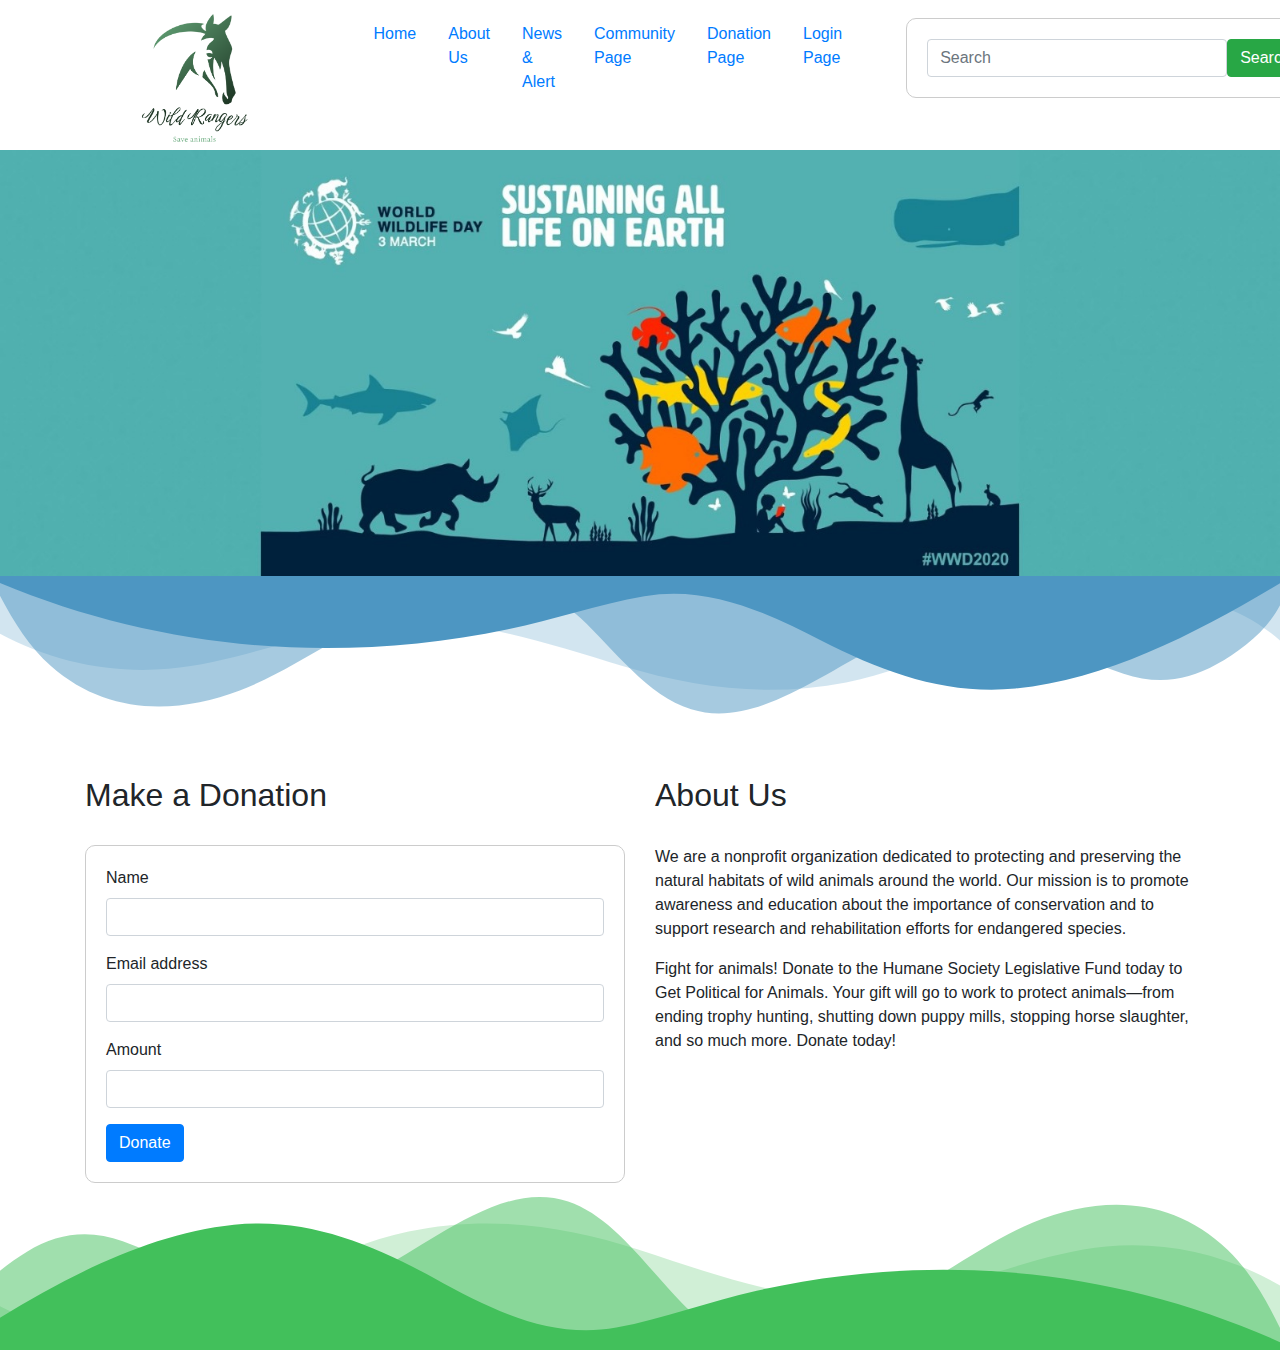
<file: donation.html>
<!DOCTYPE html>
<html>
  <head>
    <meta charset="utf-8">
    <title>Donate for Wild Animals</title>
    <link rel="stylesheet" href="https://maxcdn.bootstrapcdn.com/bootstrap/4.0.0/css/bootstrap.min.css">
    <script src="https://ajax.googleapis.com/ajax/libs/jquery/3.2.1/jquery.min.js"></script>
    <script src="https://maxcdn.bootstrapcdn.com/bootstrap/4.0.0/js/bootstrap.min.js"></script>
    <link rel="stylesheet" href="css/styles.css">
	<style>
  h2 {
    margin-top: 50px;
    margin-bottom: 30px;
  }

  form {
    border: 1px solid #ccc;
    padding: 20px;
    border-radius: 10px;
  }

  input[type="text"],
  input[type="email"],
  input[type="number"] {
    margin-bottom: 10px;
  }
  .custom-shape-divider-top-1683532098 {
    position: relative;
    top: 0;
    left: 0;
    width: 100%;
    overflow: hidden;
    line-height: 0;
}

.custom-shape-divider-top-1683532098 svg {
    position: relative;
    display: block;
    width: calc(100% + 1.3px);
    height: 150px;
}

.custom-shape-divider-top-1683532098 .shape-fill {
    fill: #4D96C2;
}
.custom-shape-divider-bottom-1683527203 {
    position: relative;
    bottom: 0;
    left: 0;
    width: 100%;
    overflow: hidden;
    line-height: 0;
    transform: rotate(180deg);
}

.custom-shape-divider-bottom-1683527203 svg {
    position: relative;
    display: block;
    width: calc(103% + 1.3px);
    height: 167px;
}

.custom-shape-divider-bottom-1683527203 .shape-fill {
    fill: #42C05B;
}

</style>

  </head>
<body>
    <header>
        <nav class="navbar navbar-expand-lg w-100 " style="z-index: 100;">
            <div class="container-fluid" style="margin-top: -30px;">
                <a class="navbar-brand " style="margin-right: 100px; margin-top: -10px;" href="#"><span> <img
                            src="/img/Vista Logos/logo-transparent-png.png" height="150"></span></a>
                <button class="navbar-toggler" type="button" data-bs-toggle="collapse"
                    data-bs-target="#navbarSupportedContent" aria-controls="navbarSupportedContent"
                    aria-expanded="false" aria-label="Toggle navigation">
                    <span class="navbar-toggler-icon"></span>
                </button>
                <div class="collapse navbar-collapse" style="margin-top: -50px;" id="navbarSupportedContent">
                    <ul class="navbar-nav me-auto mb-2 mb-lg-0">
                        <li class="nav-item mx-2">
                            <a class="nav-link" aria-current="page" href="index.html">Home</a>
                        </li>
                        <li class="nav-item mx-2">
                            <a class="nav-link" href="about.html">About Us</a>
                        </li>
                        <li class="nav-item mx-2">
                            <a class="nav-link" href="news.html">News & Alert</a>
                        </li>
                        <li class="nav-item mx-2">
                            <a class="nav-link" href="community.html">Community Page</a>
                        </li>
                        <li class="nav-item mx-2">
                            <a class="nav-link" href="donation.html">Donation Page</a>
                        </li>
                        <li class="nav-item mx-2">
                            <a class="nav-link" href="login.html">Login Page</a>
                        </li>
                    </ul>
                    <form class="d-flex ml-5" role="search">
                        <input class="form-control me-2" type="search" placeholder="Search" aria-label="Search"
                            style="width:300px;">
                        <button class="btn btn-success" type="submit">Search</button>
                    </form>
                </div>
            </div>
        </nav>
    </header>
<div style="margin-top: 150px;">
	<img src="img/wild.jpeg" class="img-fluid" alt="Responsive image" style="width:100%;">
</div>
<div class="custom-shape-divider-top-1683532098">
    <svg data-name="Layer 1" xmlns="http://www.w3.org/2000/svg" viewBox="0 0 1200 120" preserveAspectRatio="none">
        <path d="M0,0V46.29c47.79,22.2,103.59,32.17,158,28,70.36-5.37,136.33-33.31,206.8-37.5C438.64,32.43,512.34,53.67,583,72.05c69.27,18,138.3,24.88,209.4,13.08,36.15-6,69.85-17.84,104.45-29.34C989.49,25,1113-14.29,1200,52.47V0Z" opacity=".25" class="shape-fill"></path>
        <path d="M0,0V15.81C13,36.92,27.64,56.86,47.69,72.05,99.41,111.27,165,111,224.58,91.58c31.15-10.15,60.09-26.07,89.67-39.8,40.92-19,84.73-46,130.83-49.67,36.26-2.85,70.9,9.42,98.6,31.56,31.77,25.39,62.32,62,103.63,73,40.44,10.79,81.35-6.69,119.13-24.28s75.16-39,116.92-43.05c59.73-5.85,113.28,22.88,168.9,38.84,30.2,8.66,59,6.17,87.09-7.5,22.43-10.89,48-26.93,60.65-49.24V0Z" opacity=".5" class="shape-fill"></path>
        <path d="M0,0V5.63C149.93,59,314.09,71.32,475.83,42.57c43-7.64,84.23-20.12,127.61-26.46,59-8.63,112.48,12.24,165.56,35.4C827.93,77.22,886,95.24,951.2,90c86.53-7,172.46-45.71,248.8-84.81V0Z" class="shape-fill"></path>
    </svg>
</div>
	
	
  <div class="container">
  
    <div class="row">
      <div class="col-md-6">
        <h2>Make a Donation</h2>
        <form>
          <div class="form-group">
            <label for="name">Name</label>
            <input type="text" class="form-control" id="name" required>
          </div>
          <div class="form-group">
            <label for="email">Email address</label>
            <input type="email" class="form-control" id="email" required>
          </div>
          <div class="form-group">
            <label for="amount">Amount</label>
            <input type="number" class="form-control" id="amount" required>
          </div>
          <button type="submit" class="btn btn-primary">Donate</button>
        </form>
      </div>
      <div class="col-md-6">
        <h2>About Us</h2>
        <p>We are a nonprofit organization dedicated to protecting and preserving the natural habitats of wild animals around the world. Our mission is to promote awareness and education about the importance of conservation and to support research and rehabilitation efforts for endangered species.</p>
		<p>Fight for animals!
			Donate to the Humane Society Legislative Fund today to Get Political for Animals. Your gift will go to work to protect animals—from ending trophy hunting, shutting down puppy mills, stopping horse slaughter, and so much more.

				Donate today!

		</p>
      </div>
    
  </div>
 </div>
 <div class="custom-shape-divider-bottom-1683527203">
    <svg data-name="Layer 1" xmlns="http://www.w3.org/2000/svg" viewBox="0 0 1200 120" preserveAspectRatio="none">
        <path d="M0,0V46.29c47.79,22.2,103.59,32.17,158,28,70.36-5.37,136.33-33.31,206.8-37.5C438.64,32.43,512.34,53.67,583,72.05c69.27,18,138.3,24.88,209.4,13.08,36.15-6,69.85-17.84,104.45-29.34C989.49,25,1113-14.29,1200,52.47V0Z" opacity=".25" class="shape-fill"></path>
        <path d="M0,0V15.81C13,36.92,27.64,56.86,47.69,72.05,99.41,111.27,165,111,224.58,91.58c31.15-10.15,60.09-26.07,89.67-39.8,40.92-19,84.73-46,130.83-49.67,36.26-2.85,70.9,9.42,98.6,31.56,31.77,25.39,62.32,62,103.63,73,40.44,10.79,81.35-6.69,119.13-24.28s75.16-39,116.92-43.05c59.73-5.85,113.28,22.88,168.9,38.84,30.2,8.66,59,6.17,87.09-7.5,22.43-10.89,48-26.93,60.65-49.24V0Z" opacity=".5" class="shape-fill"></path>
        <path d="M0,0V5.63C149.93,59,314.09,71.32,475.83,42.57c43-7.64,84.23-20.12,127.61-26.46,59-8.63,112.48,12.24,165.56,35.4C827.93,77.22,886,95.24,951.2,90c86.53-7,172.46-45.71,248.8-84.81V0Z" class="shape-fill"></path>
    </svg>
</div>
</body>

</html>
</file>
<file: css/styles.css>
* {
    margin: 0;
    padding: 0;
    box-sizing: border-box;
    font-family: sans-serif;
}

body {
    background-color: white;
    min-height: 100vh;
    overflow-x: hidden;
}

header {
    position: absolute;
    top: 0;
    left: 0;
    width: 100%;
    padding: 30px 100px;
    display: flex;
    justify-content: flex-start;
    align-items: center;
    /* z-index: 100; */

}

.logo {
    font-size: 2em;
    color: #359381;
    pointer-events: none;
    margin-right: 350px;
}

.navi a {
    text-decoration: none;
    color: #359381;
    padding: 6px 15px;
    border-radius: 20px;
    margin: 0 10px;
    font-weight: 600;
}

.navi a:hover,
.nav a.active {
    background-color: #359381;
    color: #ffff;

}

.jungle {
    position: relative;
    display: flex;
    justify-content: center;
    align-items: center;
    height: 94vh;
}

#text {
    position: absolute;
    font-size: 7em;
    color: #fff;
    text-shadow: 2px 2px 4px rgba(0, 0, 0, 0.2);
}

.jungle img {
    position: absolute;
    top: 0;
    left: 0;
    width: 100%;
    pointer-events: none;

}

.extragap {
    position: relative;
    background-color: #003329;
    height: 100px;
}

.custom-shape-divider-top-1 {
    position: relative;
    top: 0;
    left: 0;
    width: 100%;
    overflow: hidden;
    line-height: 0;
}

.custom-shape-divider-top-1 svg {
    position: relative;
    display: block;
    width: calc(147% + 1.3px);
    height: 175px;
    z-index: 100;
}

.custom-shape-divider-top-1 .shape-fill {
    fill: #003329;
}

.profile-img {
    background: url('https://www.google.com/url?sa=i&url=https%3A%2F%2Fowlcation.com%2Fstem%2FEndangered-Animals-of-the-Rainforest&psig=AOvVaw1UAhcex2CXXf35ly3pAoka&ust=1683403337414000&source=images&cd=vfe&ved=0CBEQjRxqFwoTCICPr6L83v4CFQAAAAAdAAAAABAJ') 0 0 no-repeat;
    margin: 0 auto;
    width: 256px;
    height: 256px;
    -moz-border-radius: 100%;
    -webkit-border-radius: 100%;
    border-radius: 100%;
    z-index: 1;
}

.profile-img.edge {
    border: 16px solid #FFF;
    -moz-box-shadow:
        1px 1px 5px rgba(0, 0, 0, 0.2),
        inset 1px 1px 15px rgba(100, 100, 100, 0.15);
    -webkit-box-shadow:
        1px 1px 5px rgba(0, 0, 0, 0.2),
        inset 1px 1px 15px rgba(100, 100, 100, 0.15);
    box-shadow:
        1px 1px 5px rgba(0, 0, 0, 0.2),
        inset 1px 1px 15px rgba(100, 100, 100, 0.15);
}

/* Clipped Image */
.profile-img-wrapper {
    width: 256px;
    overflow: hidden;
    /* for Firefox */
    margin: 0 auto;
    border-radius: 100%;
    -moz-border-radius: 100%;
    -webkit-border-radius: 100%;
}

.divider-top-2,
.divider-top-3,
.divider-top-4 {
    position: relavite;
    top: 0;
    left: 0;
    width: 100%;
    overflow: hidden;
    line-height: 0;
}

.divider-top-2 svg,
.divider-top-3 svg,
.divider-top-4 svg {
    position: relative;
    display: block;
    width: calc(100% + 1.3px);
    height: 150px;
}

.divider-top-2 .shape-fill {
    fill: #198754;
}

.divider-top-3 .shape-fill {
    fill: #beb27a;
}

.divider-top-4 .shape-fill {
    fill: #83be7a;
}

.link-secondary {
    color: black;
}

.nav-item a:hover,.nav-item a:active {
    color: #003329;
    font-style: bold;
    border-bottom: 3px solid #003329;
}
</file>
